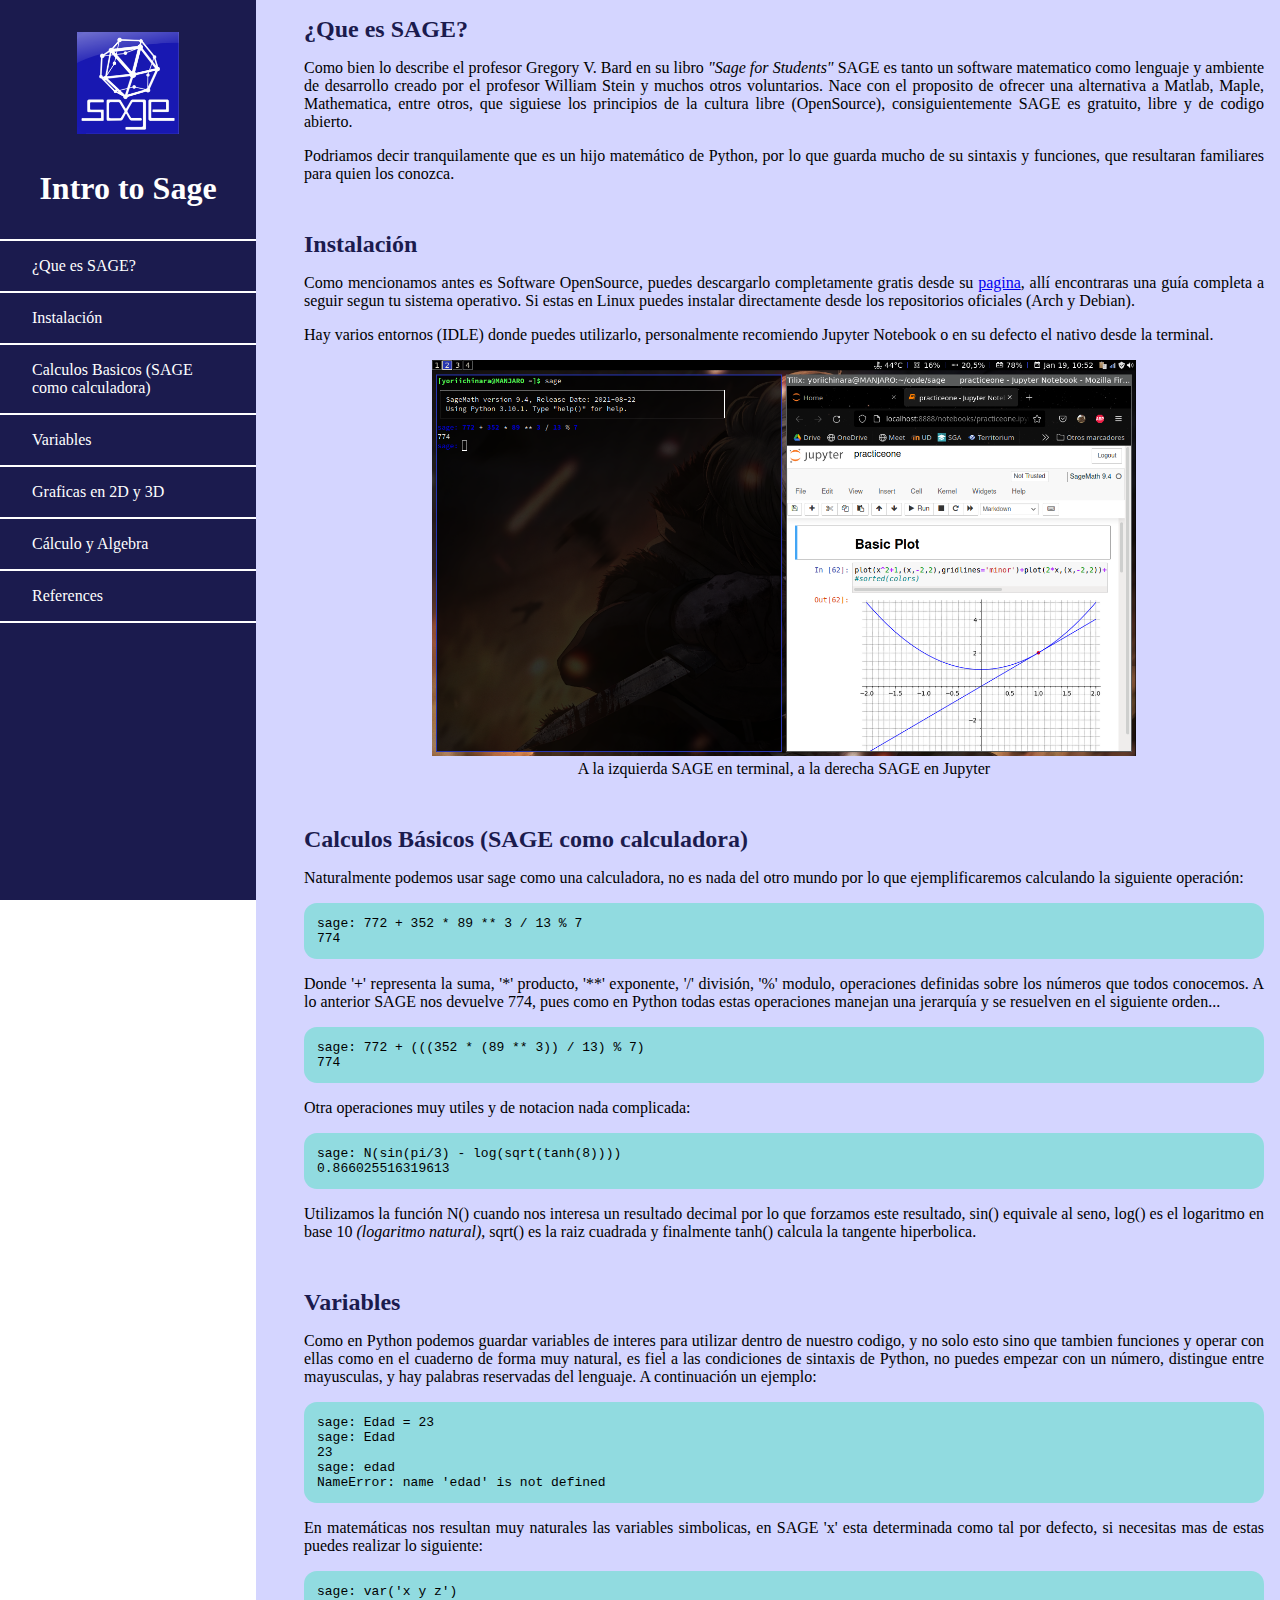
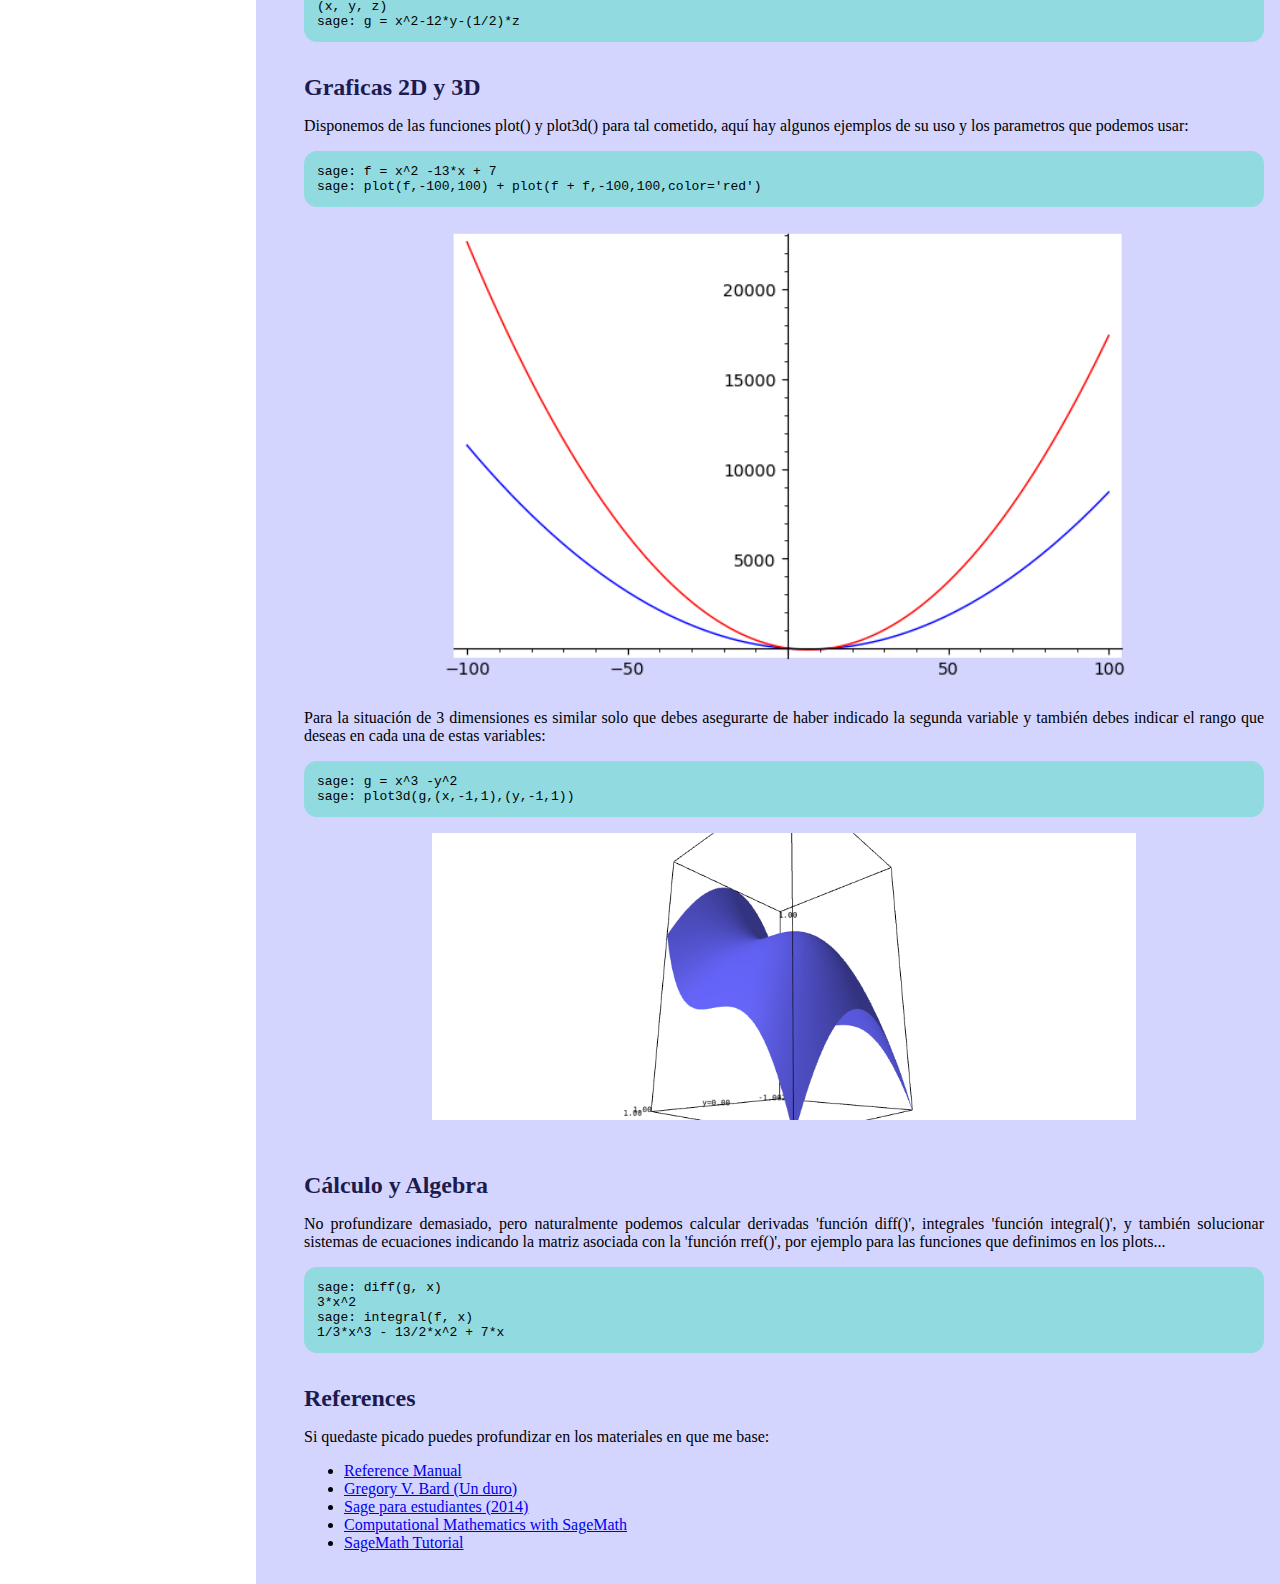
<file: docpage/index.html>
<!DOCTYPE html>
<html>

<head>
    <link rel="stylesheet" href="style.css">
    <title>Intro to Sage</title>
</head>

<body>
    <div class="container">
    
    <div class="navegation">
        <nav id="navbar"><!-- A la izquierda y siempre visible--> 
            <header>
                <img id="logo" src="sage.png" alt="Logo-sage"><h1>Intro to Sage</h1>
            </header>
            <ul>
                <li><a href="#¿Que_es_SAGE?" class="nav-link">¿Que es SAGE?</a> <!--ForAll main-section--> </li>
                <li><a href="#Instalación" class="nav-link">Instalación</a> </li>
                <li><a href="#Calculos_Básicos_(SAGE_como_calculadora)" class="nav-link">Calculos Basicos (SAGE como calculadora)</a> </li>
                <li><a href="#Variables" class="nav-link">Variables</a> </li>
                <li><a href="#Graficas_2D_y_3D" class="nav-link">Graficas en 2D y 3D</a> </li>
                <li><a href="#Cálculo_y_Algebra" class="nav-link">Cálculo y Algebra</a> </li>
                <li><a href="#References" class="nav-link">References</a> </li>
                <li class="enditem"> </li>
            </ul>
        </nav>
    </div>

    <main id="main-doc">       
        <section id="¿Que_es_SAGE?" class="main-section">
            <header> 
                ¿Que es SAGE?
            </header>
            <p>Como bien lo describe el profesor Gregory V. Bard en su libro <i>"Sage for Students"</i> SAGE es tanto un software matematico como lenguaje y ambiente de desarrollo creado por el profesor William Stein y muchos otros voluntarios. Nace con el proposito de ofrecer una alternativa a Matlab, Maple, Mathematica, entre otros, que siguiese los principios de la cultura libre (OpenSource), consiguientemente SAGE es gratuito, libre y de codigo abierto.</p>
            <p>Podriamos decir tranquilamente que es un hijo matemático de Python, por lo que guarda mucho de su sintaxis y funciones, que resultaran familiares para quien los conozca.</p><!-- p>=10 code>=5 li>=5 -->
        </section>
        <section id="Instalación" class="main-section">
            <header>
                Instalación
            </header>
            <p>Como mencionamos antes es Software OpenSource, puedes descargarlo completamente gratis desde su <a href="https://www.sagemath.org/download.html" target="_blank">pagina</a>, allí encontraras una guía completa a seguir segun tu sistema operativo. Si estas en Linux puedes instalar directamente desde los repositorios oficiales (Arch y Debian).</p>
            <p>Hay varios entornos (IDLE) donde puedes utilizarlo, personalmente recomiendo Jupyter Notebook o en su defecto el nativo desde la terminal.</p>
            <figure>
                <img src="idle.png" alt="idle examples">
                <figcaption>A la izquierda SAGE en terminal, a la derecha SAGE en Jupyter</figcaption>
            </figure>
        </section>     
        <section id="Calculos_Básicos_(SAGE_como_calculadora)" class="main-section">
            <header>
                Calculos Básicos (SAGE como calculadora)
            </header>
            <p>Naturalmente podemos usar sage como una calculadora, no es nada del otro mundo por lo que ejemplificaremos calculando la siguiente operación: </p>
            <code>
                sage: 772 + 352 * 89 ** 3 / 13 % 7 <br>
                774
            </code>
            <p>Donde '+' representa la suma, '*' producto, '**' exponente, '/' división, '%' modulo, operaciones definidas sobre los números que todos conocemos. A lo anterior SAGE nos devuelve 774, pues como en Python todas estas operaciones manejan una jerarquía y se resuelven en el siguiente orden... </p>
            <code>
                sage: 772 + (((352 * (89 ** 3)) / 13) % 7) <br>
                774
            </code>
            <p>Otra operaciones muy utiles y de notacion nada complicada: </p>
            <code>
                sage: N(sin(pi/3) - log(sqrt(tanh(8)))) <br>
                0.866025516319613
            </code>
            <p>Utilizamos la función N() cuando nos interesa un resultado decimal por lo que forzamos este resultado, sin() equivale al seno, log() es el logaritmo en base 10 <i>(logaritmo natural)</i>, sqrt() es la raiz cuadrada y finalmente tanh() calcula la tangente hiperbolica. </p>
        </section>  
        <section id="Variables" class="main-section">
            <header>
                Variables
            </header>
            <p>Como en Python podemos guardar variables de interes para utilizar dentro de nuestro codigo, y no solo esto sino que tambien funciones y operar con ellas como en el cuaderno de forma muy natural, es fiel a las condiciones de sintaxis de Python, no puedes empezar con un número, distingue entre mayusculas, y hay palabras reservadas del lenguaje. A continuación un ejemplo: </p>
            <code>
                sage: Edad = 23 <br>
                sage: Edad <br>
                23 <br>
                sage: edad <br>
                NameError: name 'edad' is not defined 
            </code>
            <p>En matemáticas nos resultan muy naturales las variables simbolicas, en SAGE 'x' esta determinada como tal por defecto, si necesitas mas de estas puedes realizar lo siguiente: </p>
            <code>
                sage: var('x y z') <br>
                (x, y, z) <br>
                sage: g = x^2-12*y-(1/2)*z 
            </code>
        </section>  
        <section id="Graficas_2D_y_3D" class="main-section">
            <header>
                Graficas 2D y 3D
            </header>
            <p>Disponemos de las funciones plot() y plot3d() para tal cometido, aquí hay algunos ejemplos de su uso y los parametros que podemos usar: </p>
            <code>
                sage: f = x^2 -13*x + 7 <br>
                sage: plot(f,-100,100) + plot(f + f,-100,100,color='red')
            </code>
            <figure>
                <img src="plot.png" alt="Grafica 2D">
            </figure>
            <p>Para la situación de 3 dimensiones es similar solo que debes asegurarte de haber indicado la segunda variable y también debes indicar el rango que deseas en cada una de estas variables: </p>
            <code>
                sage: g = x^3 -y^2 <br>
                sage: plot3d(g,(x,-1,1),(y,-1,1))
            </code>
            <figure>
                <img src="plot3.png" alt="Grafica 3D">
            </figure>
        </section>   
        <section id="Cálculo_y_Algebra" class="main-section">
            <header>
                Cálculo y Algebra
            </header>
            <p>No profundizare demasiado, pero naturalmente podemos calcular derivadas 'función diff()', integrales 'función integral()', y también solucionar sistemas de ecuaciones indicando la matriz asociada con la 'función rref()', por ejemplo para las funciones que definimos en los plots... </p>
            <code>
                sage: diff(g, x) <br>
                3*x^2 <br>
                sage: integral(f, x) <br>
                1/3*x^3 - 13/2*x^2 + 7*x
            </code>
        </section> 
        <section id="References" class="main-section">
            <header>
                References
            </header>
            <p>Si quedaste picado puedes profundizar en los materiales en que me base: </p>
            <ul>
                <li><a href="https://doc.sagemath.org/html/en/reference/">Reference Manual</a></li>
                <li><a href="http://gregorybard.com/Sage.html">Gregory V. Bard (Un duro)</a></li>
                <li><a href="http://www.sage-para-estudiantes.com/">Sage para estudiantes (2014)</a></li>
                <li><a href="https://youtube.com/playlist?list=PLyqSpQzTE6M-4YsNKnIOJeR0PVUfy8qoQ">Computational Mathematics with SageMath</a></li>
                <li><a href="https://youtube.com/playlist?list=PLvQo0VfHnna19yu4nK6Wyfh-2Zc-FgTCi">SageMath Tutorial</a></li>
            </ul>
        </section>  
    </main>

    </div>
    <footer>
        <script src="https://cdn.freecodecamp.org/testable-projects-fcc/v1/bundle.js"></script>
     </footer>
</body>

</html>
</file>
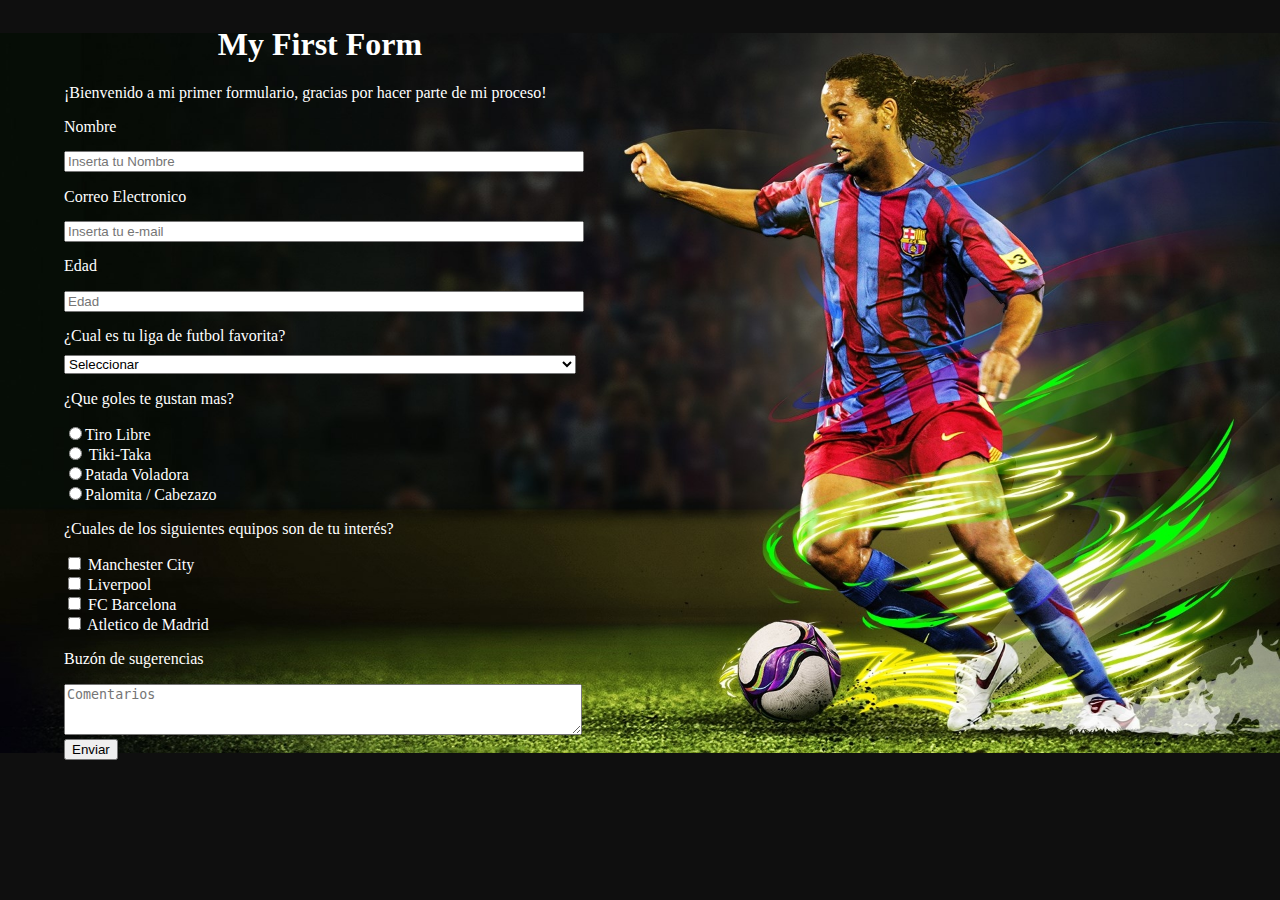
<file: MyFirstForm/index.html>
<!DOCTYPE html>
<html lang="es">
<head>
    <title>First Form</title>
    <link href="style.css" rel="stylesheet" type="text/css">
</head>
<body>
    <h1 id="title">My First Form</h1>
    <p id="description">¡Bienvenido a mi primer formulario, gracias por hacer parte de mi proceso!</p>
    <form id="survey-form">
        <label for="name" id="name-label"> Nombre </label>
        <div>
            <input class="data" id="name" type="text" placeholder="Inserta tu Nombre" required>
        </div>
        <label for="email" id="email-label"> Correo Electronico </label>
        <div class="data">
            <input class="data" type="email" id="email" placeholder="Inserta tu e-mail" required>
        </div>
        <div>
            <label for="number" id="number-label"> Edad </label>
            <input class="data" id="number" type="number" placeholder="Edad" min="18" max="99"> 
        </div>
        <div>
            <label for="dropdown" id="dropdown-label">¿Cual es tu liga de futbol favorita?</label> <br>
            <select id="dropdown"> 
                <option disable selected value> Seleccionar </option>
                <option value="england"> Premier League </option>
                <option value="spain"> LaLiga </option>
                <option value="italy"> Serie A </option>
                <option value="germany"> Bundesliga </option>
            </select>
        </div>
        <div>
            <p>¿Que goles te gustan mas?</p>
            <label><input type="radio" name="buengusto" value="freekick">Tiro Libre</label> <br>
            <label><input type="radio" name="buengusto" value="tktk"> Tiki-Taka</label> <br>
            <label><input type="radio" name="buengusto" value="volea">Patada Voladora</label> <br>
            <label><input type="radio" name="buengusto" value="headgoal">Palomita / Cabezazo</label> 
        </div>
        <div>
            <p>¿Cuales de los siguientes equipos son de tu interés?</p>
            <label><input type="checkbox" name="teamfav" value="ManCit"> Manchester City</label> <br>
            <label><input type="checkbox" name="teamfav" value="Liv"> Liverpool</label> <br>
            <label><input type="checkbox" name="teamfav" value="Bar"> FC Barcelona</label> <br>
            <label><input type="checkbox" name="teamfav" value="AM"> Atletico de Madrid</label> <br>
        </div>
        <div>
            <p>Buzón de sugerencias</p>
            <textarea id="buzonsug" cols="" rows="3" placeholder="Comentarios"></textarea>
        </div>
        <button type="submit" id="submit"> Enviar </button>
    </form>
</body>
<footer> <script src="https://cdn.freecodecamp.org/testable-projects-fcc/v1/bundle.js"></script> </footer>
</html>
</file>
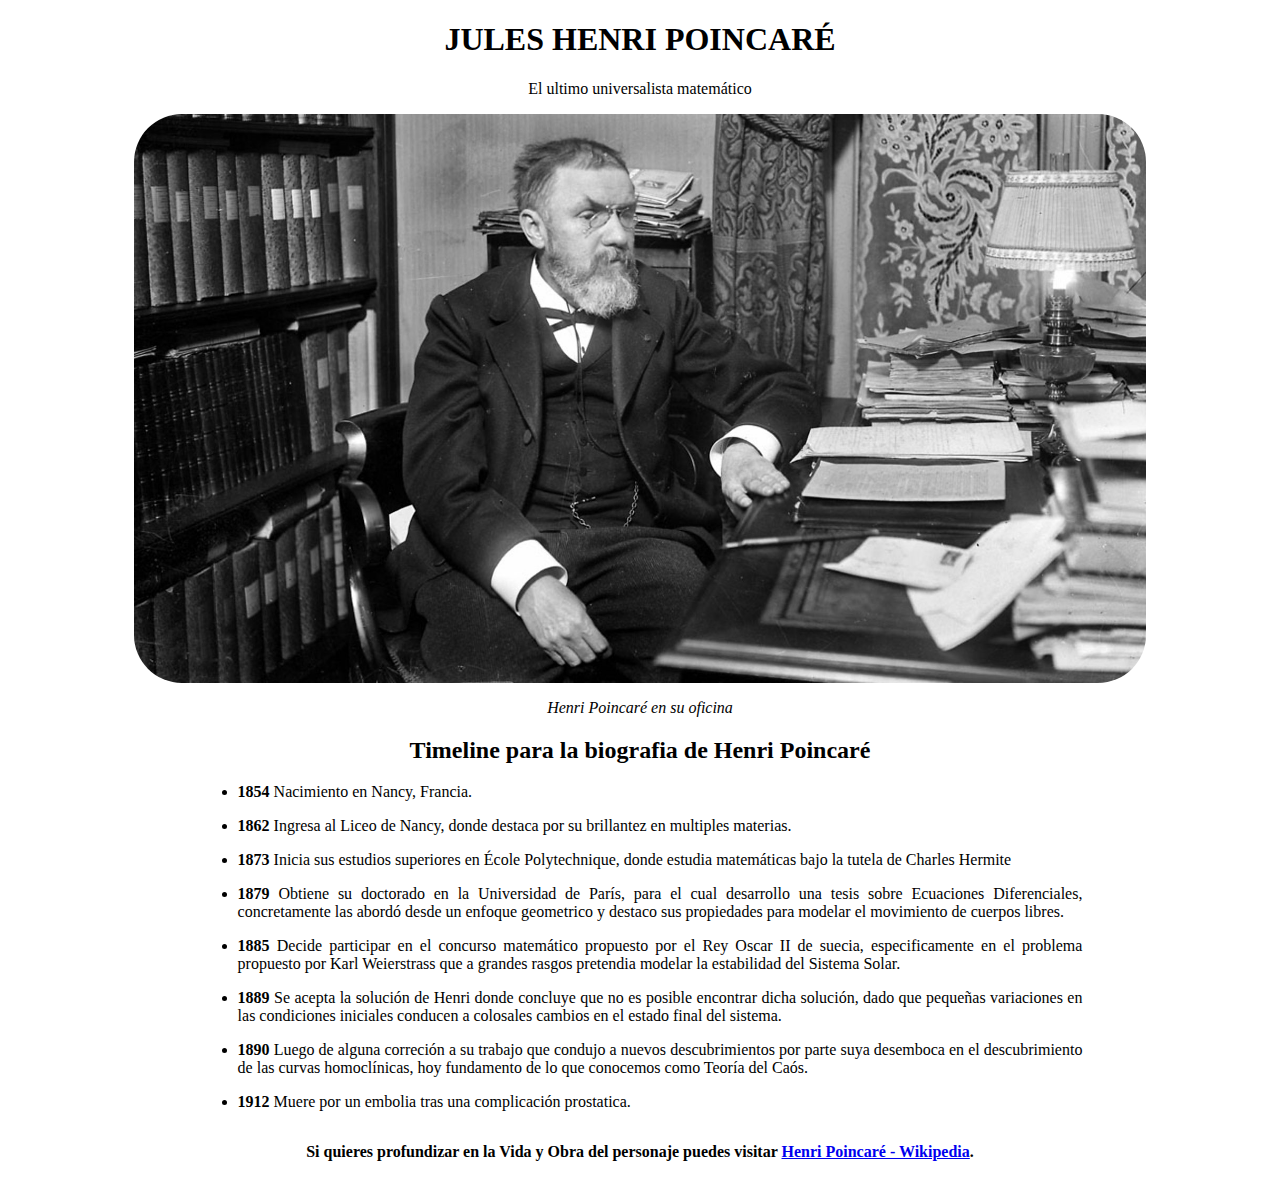
<file: TributePage/index.html>
<!DOCTYPE html>
<html>
    <head>
        <title>Jules Henri Poincaré</title>
        <link href="style.css" rel="stylesheet" type="text/css">
    </head>
    <body>
        <main id="main">
            <h1 id="title">JULES HENRI POINCARÉ</h1>
            <p>El ultimo universalista matemático</p>
            <figure id="img-div">
                <img id="image" src="poincare.jpg" alt="">
                <figcaption id="img-caption">Henri Poincaré en su oficina</figcaption>
            </figure>
            <section id="tribute-info">
                <h2 id="subtitle">Timeline para la biografia de Henri Poincaré</h2>
                <ul>
                    <li><b>1854</b> Nacimiento en Nancy, Francia.</li>
                    <li><b>1862</b> Ingresa al Liceo de Nancy, donde destaca por su brillantez en multiples materias.</li>
                    <li><b>1873</b> Inicia sus estudios superiores en École Polytechnique, donde estudia matemáticas bajo la tutela de Charles Hermite</li>
                    <li><b>1879</b> Obtiene su doctorado en la Universidad de París, para el cual desarrollo una tesis sobre Ecuaciones Diferenciales, concretamente las abordó desde un enfoque geometrico y destaco sus propiedades para modelar el movimiento de cuerpos libres. </li>
                    <li><b>1885</b> Decide participar en el concurso matemático propuesto por el Rey Oscar II de suecia, especificamente en el problema propuesto por Karl Weierstrass que a grandes rasgos pretendia modelar la estabilidad del Sistema Solar.</li>
                    <li><b>1889</b> Se acepta la solución de Henri donde concluye que no es posible encontrar dicha solución, dado que pequeñas variaciones en las condiciones iniciales conducen a colosales cambios en el estado final del sistema. </li>
                    <li><b>1890</b> Luego de alguna correción a su trabajo que condujo a nuevos descubrimientos por parte suya desemboca en el descubrimiento de las curvas homoclínicas, hoy fundamento de lo que conocemos como Teoría del Caós.</li>
                    <li><b>1912</b> Muere por un embolia tras una complicación prostatica.</li>
                </ul>
            </section>
        </main>
    </body>
    <footer>
        Si quieres profundizar en la Vida y Obra del personaje puedes visitar <a id="tribute-link" href="https://es.wikipedia.org/wiki/Henri_Poincar%C3%A9" target="_blank"> Henri Poincaré - Wikipedia</a>.
        <script src="https://cdn.freecodecamp.org/testable-projects-fcc/v1/bundle.js"></script>
    </footer>
</html>
</file>
<file: docpage/style.css>
body {
    margin: 0; 
}

a.nav-link {
    text-decoration: none;
    color: white;
    text-align: center;
}

#logo {
    width:40%;
    margin-top: 2em;
}

.navegation ul {
    list-style: none;
    margin: 0;
    padding: 0em;
}

.navegation li {
    margin: 0;
    border-top: 2px solid white;
    padding: 1em 2em;
}

h1 {
    margin: 1em;
    color: white;
}

.navegation {
    /*border: 1px solid white;*/
    padding: 0;
    margin-right: 1em;
    width: 20%;
    position: fixed;
    background-color: rgb(27, 27, 78);
    height: 100%;
}

.navegation header {
    text-align: center;
}

.main-section {
    padding: 1em;
    margin-left: 20%;
    padding-left: 3em;
    text-align: justify;
    background-color:rgb(212, 213, 255);
}

.main-section header {
    font-size: 1.5em;
    color: rgb(27, 27, 78);
    font-weight: bold;
}

img {
    width: 80%;
}

figure {
    text-align: center;
}

code {
    background-color: rgb(145, 219, 224);
    padding: 1em;
    display: block;
    border-radius: 1em; 
}

@media (max-width: 790px) {
    .navegation {
        position: relative;
        width: 100%;
    }
    
    .enditem {
        background: linear-gradient(rgb(27, 27, 78),rgb(212, 213, 255));
    }

    .main-section {
        margin: 0;
        padding: 2em;
    }
}
</file>
<file: MyFirstForm/style.css>
h1 {
    text-align: center;
    /**margin: 5% 50% 5% 30px;**/
}

body {
    margin: 2% 55% 2% 5%;
    background-image: url("ronaldinho.jpg");
    background-size: 100%;
    background-position: center;
    background-repeat: no-repeat;
    color: #FFFFFF;
}

label {
    margin-top: 10px;
}

input.data {
    width: 100%;
    margin: 3% 0%; 
}

select {
    width: 100%;
    margin-top: 10px;
}

textarea {
    width: 100%;
}

@media (min-width: 1200px) {
    body {
        background-color: rgb(15, 15, 15);
    }
}

@media (max-width: 1200px) {
    body {
        background-color: rgb(15, 15, 15);
    }
}


@media (max-width: 992px) {
    body {
        background-color: rgb(15, 12, 12); 
    }
}

@media (max-width: 768px) {
    body {
        margin: 12% 12%;
        background-color: rgb(26, 29, 26);
        background-image: url("ronaldinho2.jpg"); 
        color: #ffffff;
    }
}
</file>
<file: TributePage/style.css>
body {
    text-align: center;
    font-size: 16px; 
}

figure {
    margin: 0;
}
img {
    max-width: 80%;
    height: auto;
    border-radius: 3em;
    text-align: center;
    margin: 0 10%;
    display: block;
}
ul {
    text-align: justify;
    margin: 1em 15%;
}
li {
    margin: 1em 0px;
}
footer {
    font-weight: bold;
    margin: 2em 15%;
}
figcaption {
    margin: 1em; 
    font-style: italic;
}

@media (max-width: 992px) { 
    body {
        font-size: 16px;
    }
}

@media (max-width: 768px) {
    body {
        font-size: 17px;
        margin: 2em;
    }
    img {
        max-width: 100%;
        border-radius: 1em;
        margin: 0;
    }

    ul {
        margin: 0em 1em 0 0;
    }
}

@media (max-width: 576px) {
    body {
        font-size: 18px;
        margin: 1em;
    }
    img {
        max-width: 100%;
        border-radius: 1em;
        margin: 0;
    }

    ul {
        margin: 0em 1em 0 0;
    }
}
</file>
